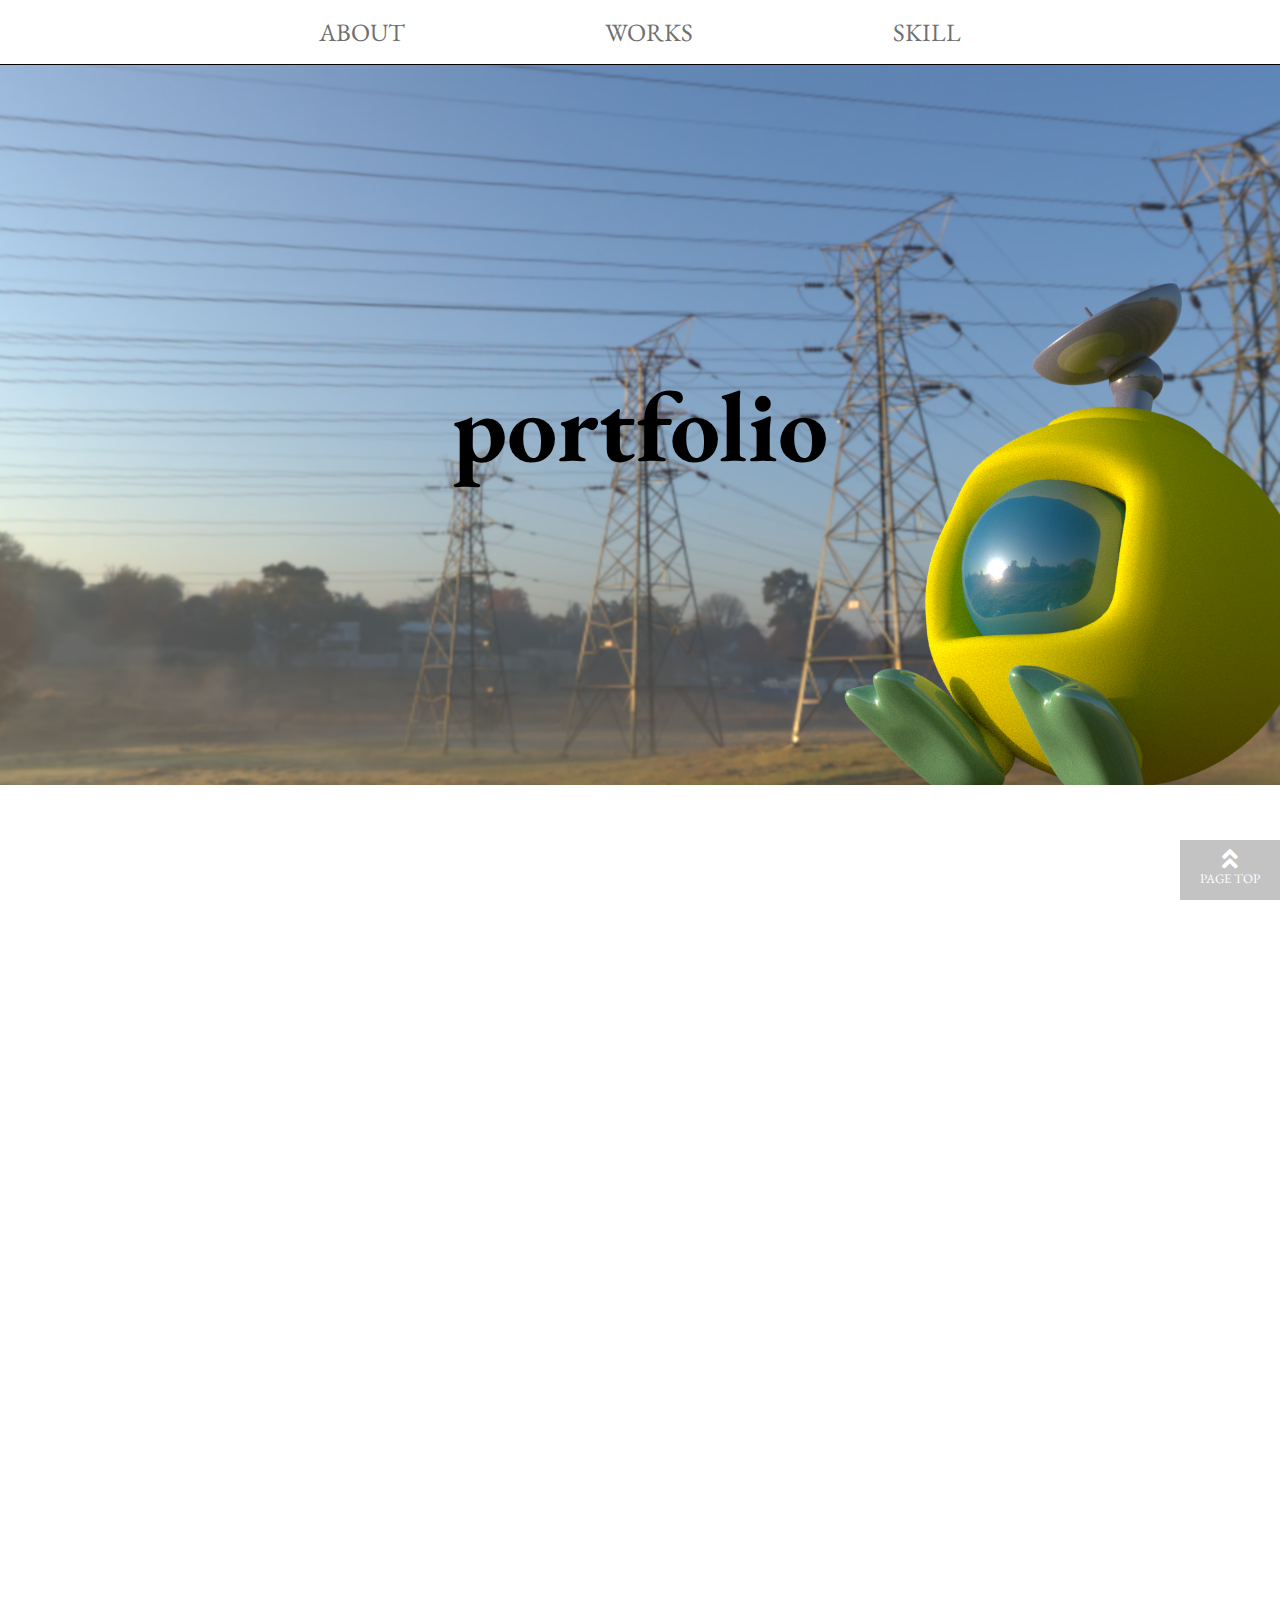
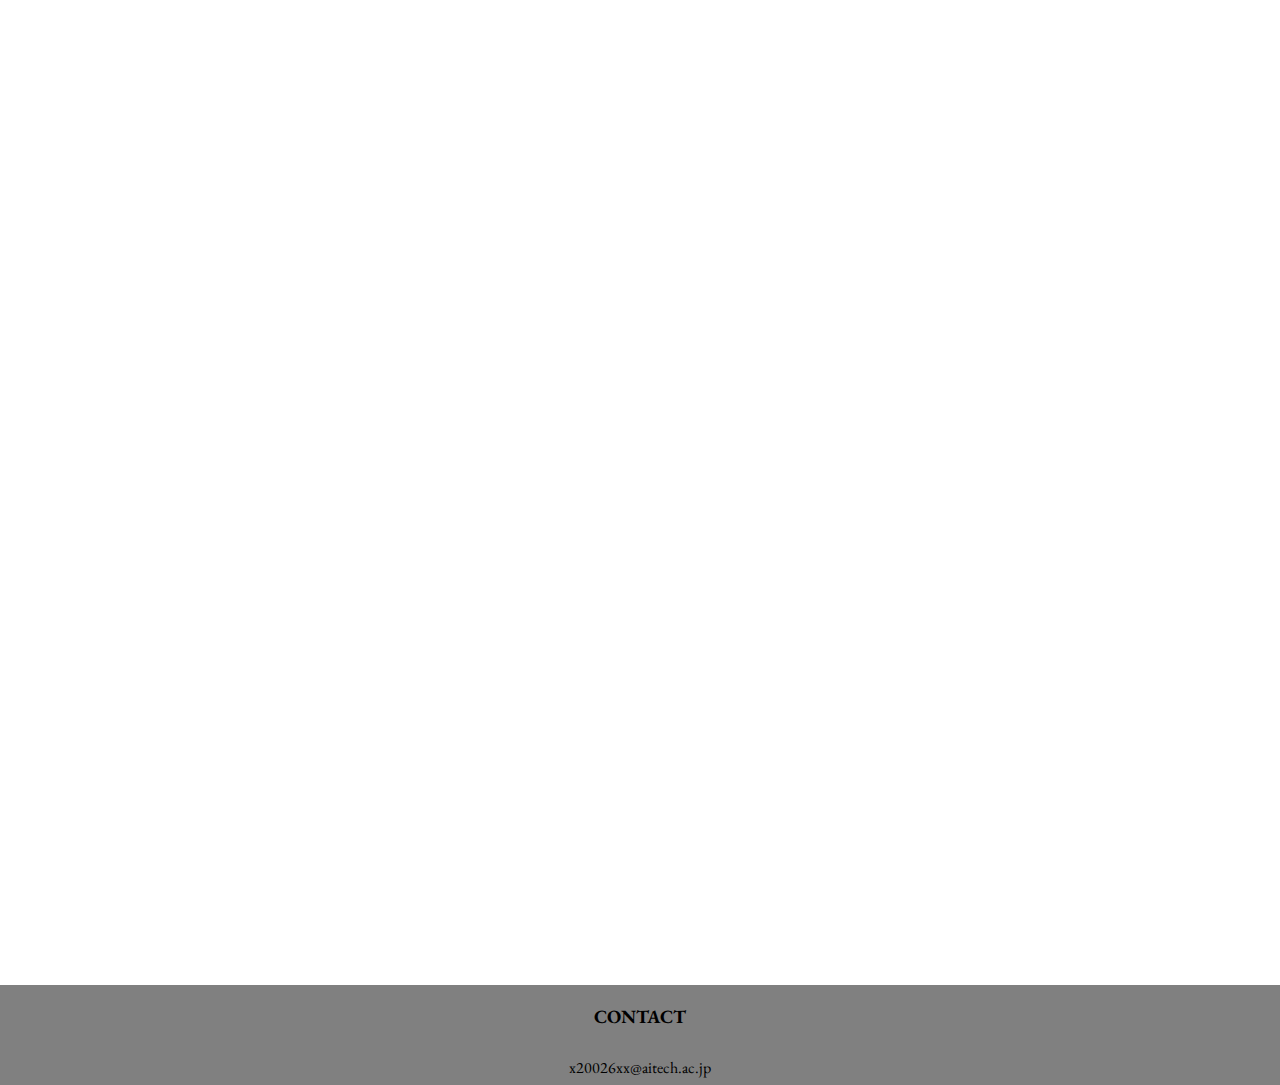
<file: index.html>
<!DOCTYPE html>
<html lang="ja">
<head>
    <meta charset="UTF-8">
    <meta http-equiv="X-UA-Compatible" content="IE=edge">
    <meta name="viewport" content="width=device-width, initial-scale=1.0">
    <title>Document</title>
    <link rel="stylesheet" href="main.css?28081308">
    <link rel="stylesheet" href="https://k-mur.github.io/portfolio/main.css/">
    <script src="./js/jquery-3.6.0.min.js"></script> 
    <link href="https://fonts.googleapis.com/css2?family=EB+Garamond:wght@500&display=swap" rel="stylesheet">
    <link rel="stylesheet" href="https://use.fontawesome.com/releases/v5.6.4/css/all.css">
    <script>
      $(function () {
      $(window).scroll(function () {
      $(".ABOUT").each(function () {
      var elemPos = $(this).offset().top; /* 要素の位置を取得 */
      var scroll = $(window).scrollTop(); /* スクロール位置を取得 */
      var windowHeight = $(window).height(); /* 画面幅を取得（画面の下側に入ったときに動作させるため） */
      if (scroll > elemPos - windowHeight) {
        /* 要素位置までスクロール出来たときに動作する */
        $(this).addClass("effect-scroll-2");
      }
    });
  });
});
    </script>
    <script>
      $(function () {
      $(window).scroll(function () {
      $(".works").each(function () {
      var elemPos = $(this).offset().top; /* 要素の位置を取得 */
      var scroll = $(window).scrollTop(); /* スクロール位置を取得 */
      var windowHeight = $(window).height(); /* 画面幅を取得（画面の下側に入ったときに動作させるため） */
      if (scroll > elemPos - windowHeight) {
        /* 要素位置までスクロール出来たときに動作する */
        $(this).addClass("effect-scroll-1");
      }
    });
  });
});
    </script>
       </script>
       <script>
         $(function () {
         $(window).scroll(function () {
         $(".skill").each(function () {
         var elemPos = $(this).offset().top; /* 要素の位置を取得 */
         var scroll = $(window).scrollTop(); /* スクロール位置を取得 */
         var windowHeight = $(window).height(); /* 画面幅を取得（画面の下側に入ったときに動作させるため） */
         if (scroll > elemPos - windowHeight) {
           /* 要素位置までスクロール出来たときに動作する */
           $(this).addClass("effect-scroll-3");
         }
       });
     });
   });
       </script>
    <script>
      jQuery(function() {
  var appear = false;
  var pagetop = $('#page_top');
  $(window).scroll(function () {
    if ($(this).scrollTop() > 100) {  //100pxスクロールしたら
      if (appear == false) {
        appear = true;
        pagetop.stop().animate({
          'bottom': '50px' //下から50pxの位置に
        }, 300); //0.3秒かけて現れる
      }
    } else {
      if (appear) {
        appear = false;
        pagetop.stop().animate({
          'bottom': '-50px' //下から-50pxの位置に
        }, 300); //0.3秒かけて隠れる
      }
    }
  });
  pagetop.click(function () {
    $('body, html').animate({ scrollTop: 0 }, 500); //0.5秒かけてトップへ戻る
    return false;
  });
});

    </script>
</head>
<body>
  <header class="top-header">
      <nav class="nav-display">
          <ul class="nav-list">
            <li class="nav-list-item"><a class="item" href="#sec1">ABOUT</a></li>
            <li class="nav-list-item"><a class="item" href="#sec2">WORKS</a></li>
            <li class="nav-list-item"><a class="item" href="#sec3">SKILL</a></li>
          </ul>
      </nav>
  </header>
  <div class="title">
    <h1>portfolio</h1>
  </div>
  <div class="ABOUT" id="sec1">
    <h2 class="about-title">ABOUT</h2>
    <div class="about-item">
      <div class="icon">
        <img src="./img/photos/02.png" alt="アイコン">
      </div>
      <p class="about-text">
        木村颯汰<br>2002年2月生まれ<br>メインは３Dですが、photoshopやAEなどのadobe製品も多少使えます。<br>よろしくお願いします！！
      </p>
    </div>
  </div>
  <div class="works" id="sec2">
    <h2>WORKS</h2>
    <div class="works-item">
      <div class="club">
        <a class="item" href="./sab/cir.html"><h2>club works</h2></a>
      </div>
      <div class="origi">
        <a class="item" href="./sab/ori.html"><h2>original works</h2></a>
      </div>
    </div>
  </div>
  
  <div class="skill" id="sec3">
    <h2>SKILL</h2>
    <div class="skill-item">
      <div class="skill-1">
        <div class="skill-icon">
          <img src="./img/maya.png" alt="アイコン">
        </div>
      </div>
      <div class="skill-1">
        <div class="skill-icon">
          <img src="./img/Blender_23505.png" alt="アイコン">
        </div>
      </div>
    </div>
  </div>
  <div class="contact">
    <h3>CONTACT</h3>
    <p class="adress">x20026xx@aitech.ac.jp</p>
  </div>
  <div id="page_top"><a href="#"></a></div>

</body>
</html>
</file>
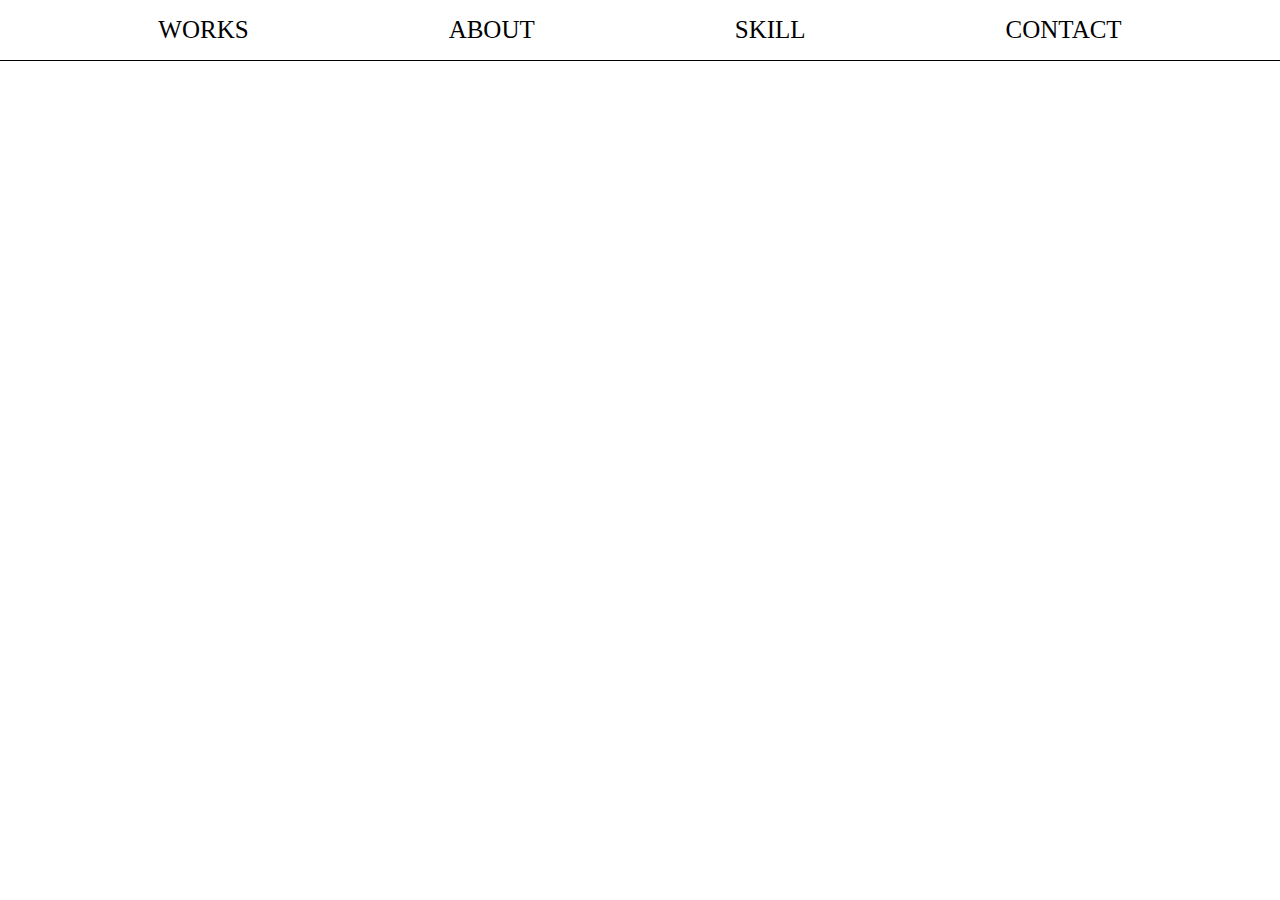
<file: main.html>
<!DOCTYPE html>
<html lang="ja">
<head>
    <meta charset="UTF-8">
    <meta http-equiv="X-UA-Compatible" content="IE=edge">
    <meta name="viewport" content="width=device-width, initial-scale=1.0">
    <title>Document</title>
    <link rel="stylesheet" href="main.css">
</head>
<body>
<header>
    <nav>
        <ul class="nav-list">
          <li class="nav-list-item">WORKS</li>
          <li class="nav-list-item">ABOUT</li>
          <li class="nav-list-item">SKILL</li>
          <li class="nav-list-item">CONTACT</li>
        </ul>
      </nav>
</header>
</body>
</html>
</file>
<file: main.css>
.top-header{
    display: flex;
    flex-direction: row;
    justify-content: center;
}
body{
    margin: auto;
}
header{
    border-bottom: solid 1px black;
}

ul{
    list-style-type: none;
}
.nav-list{
    display: flex;
    flex-direction: row;
    justify-content: center;
    margin-right: 40px;
}
.nav-list-item{
    font-size: 25px;
    margin-left: 100px;
    margin-right: 100px;
}
.item:hover{
    color: blue;
}
.title{
  margin: 0;
  padding: 0%;
  min-height: 80vh;
  position: relative;
  display: flex;
  flex-direction: column;
  justify-content: center;
  align-items: center;
  background-color: #eee;
  background-size: cover;
  background-position: center center;
  background-image: url(./img/photos/01_1.png);

}
h1{
    font-size: 100px;
    font-family: 'EB Garamond', serif;
}
.works{
    display: flex;
    flex-direction: column;
    text-align: center;
    height: 700px;
    background-color: rgb(235, 235, 235);
    opacity: 0;
    transform: translate(0, 100px); /* フェードインで動く高さを指定 */
    transition: all 2000ms; /* フェードインにかかる時間を指定 */
}
.effect-scroll-1 {
    opacity: 1;
    transform: translate(0, 0);
  }
.works-item{
    display: flex;
    flex-direction: row;
    justify-content: center;
    height: 1000px;
}

a{
    text-decoration: none;
    color: rgb(112, 112, 112);
    font-family: 'EB Garamond', serif;
}
.club{
    flex: 1;
    display: flex;
    justify-content: center;
    align-items: center;

    background-image: url(./img/teamai.jpeg);
    background-size: 600px;
    height: 455px;
    margin-left: 21px;
    margin-right: 100px;
    border-radius: 10%;
}
.origi{
    flex: 1;
    display: flex;
    justify-content: center;
    align-items: center;
    background-image: url(./img/photos/all.png);
    background-size: 600px;
    height: 455px;
    margin-left: 100px;
    margin-right: 21px;
    border-radius: 10%;
}
h2{
    font-size: 60px;
    margin-top: 50px;
    font-family: 'EB Garamond', serif;
}
.ABOUT{
    display: flex;
    flex-direction: column;
    height: 600px;
    background-color: white;
    opacity: 0;
    transform: translate(0, 100px); /* フェードインで動く高さを指定 */
    transition: all 2000ms; /* フェードインにかかる時間を指定 */
}
.about-title{
    display: flex;
    justify-content: center;
}
.effect-scroll-2 {
    opacity: 1;
    transform: translate(0, 0);
  }
.about-item{
    display: flex;
    flex-direction: row;
    justify-content: center;
    margin-left: 100px;
    margin-right: 100px;
}
.icon{
    flex: 1;
    margin-right: 10px;
    margin-left: 40px;
}
.icon img{
    width:400px;
    border-radius: 50%;
}
.about-text{
    flex: 1;
    font-size: 25px;
    margin-top: 50px;
}
.skill{
    display: flex;
    flex-direction: column;
    text-align: center;
    height: 500px;
    background-color: white;
    opacity: 0;
    transform: translate(0, 100px); /* フェードインで動く高さを指定 */
    transition: all 2000ms; /* フェードインにかかる時間を指定 */
}
.effect-scroll-3 {
    opacity: 1;
    transform: translate(0, 0);
  }
.skill-item{
    display: flex;
    flex-direction: row;
    justify-content: center;
}
.skill-icon{
    margin-right: 100px;
    margin-left: 100px;
}
.contact{
    display: flex;
    flex-direction: column;
    text-align: center;
    background-color: gray;
    height: 100px;
}
h3{
    font-family: 'EB Garamond', serif;
}
.adress{
    margin-top: 10px;
    font-family: 'EB Garamond', serif;
}
#page_top{
    width: 100px;
    height: 60px;
    position: fixed;
    right: 0;
    bottom: 0;
    background: #9b9b9b;
    opacity: 0.6;
  }
  #page_top a{
    position: relative;
    display: block;
    width: 100px;
    height: 60px;
    text-decoration: none;
  }
  #page_top a::before{
    font-family: 'Font Awesome 5 Free';
    font-weight: 900;
    content: '\f102';
    font-size: 25px;
    color: #fff;
    position: absolute;
    width: 25px;
    height: 25px;
    top: -25px;
    bottom: 0;
    right: 0;
    left: 0;
    margin: auto;
    text-align: center;
  }
  #page_top a::after{
    content: 'PAGE TOP';
    font-size: 13px;
    color: #fff;
    position: absolute;
    top: 30px;
    bottom: 0;
    right: 0;
    left: 0;
    margin: auto;
    text-align: center;
  }
</file>
